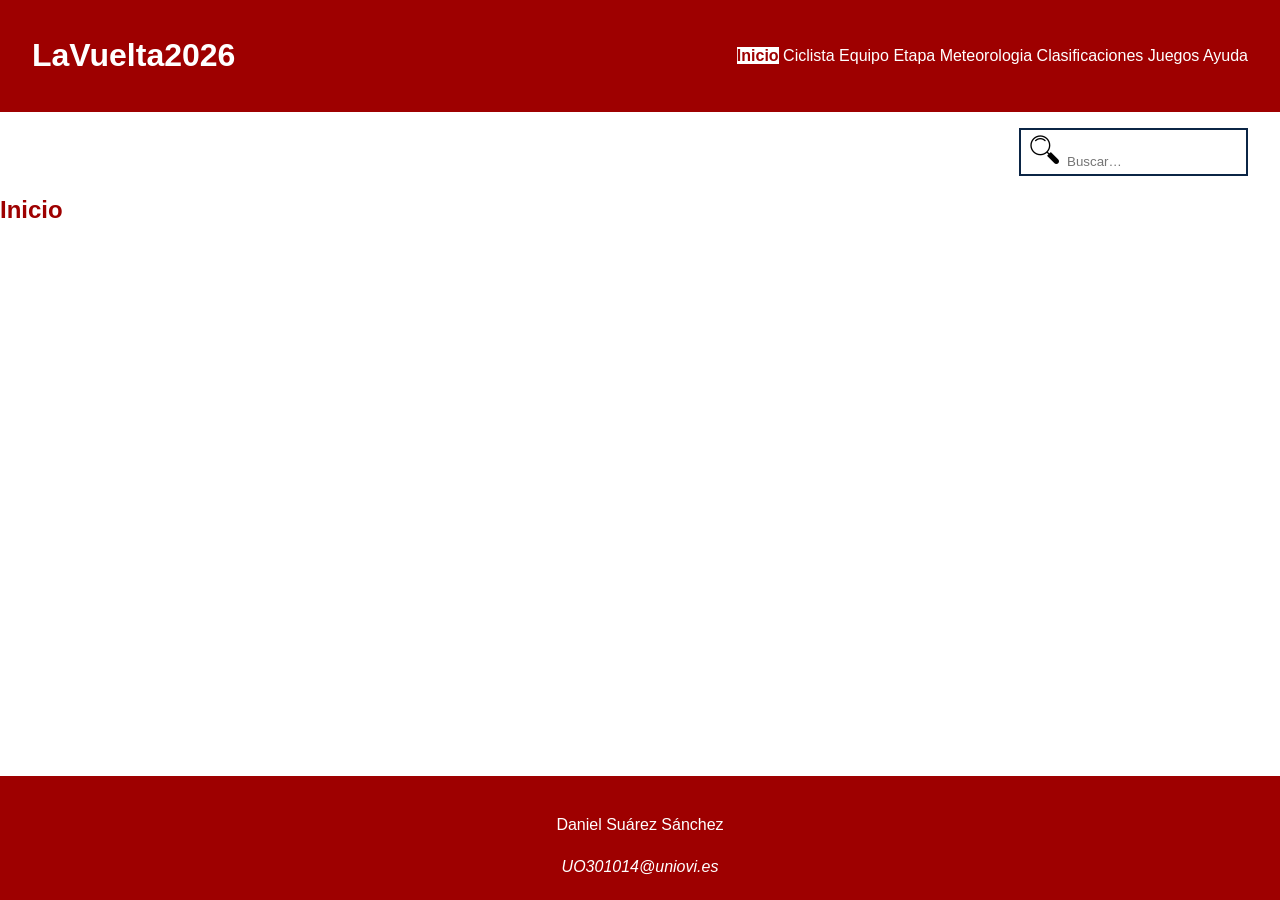
<file: index.html>
<!DOCTYPE HTML>

<html lang="es">
<head>
    <!-- Datos que describen el documento -->
    <meta charset="UTF-8" />
    <title>LaVuelta2026</title>

    <meta name="author" content="Daniel Suárez Sánchez" />
    <meta name="description" content="Documento index.html del proyecto LaVuelta2026" />
   
    <meta name ="viewport" content ="width=device-width, initial-scale=1.0" />

    <!--Enlace a las hojas de estilo-->
    <link rel="stylesheet" type="text/css" href="estilo/estilo.css" />
    <link rel="stylesheet" type="text/css" href="estilo/layout.css" />
    <link href="multimedia/favicon.ico" rel="icon"/>
    <script src="js/menu.js" defer></script>
    <script src="js/buscador.js" defer></script>
</head>

<body>
   <!-- contenido de index.html  -->
    <header>
        <h1><a href="index.html">LaVuelta2026</a></h1>
        <button type="button" aria-label="Abrir menú de navegación" aria-expanded="false">☰</button>
        <nav>
            <a title="Inicio de la página" href="index.html" aria-current="page">Inicio</a>
            <a title="Ciclista" href="ciclista.html">Ciclista</a>
            <a title="Equipo" href="equipo.html">Equipo</a>
            <a title="Etapa" href="etapa.html">Etapa</a>
            <a title="Meteorologia" href="meteorologia.html">Meteorologia</a>
            <a title="Clasificaciones" href="clasificaciones.html">Clasificaciones</a>
            <a title="Juegos" href="juegos.html">Juegos</a>
            <a title="Ayuda al usuario" href="ayuda.html">Ayuda</a>
        </nav>    
    </header>

    <search aria-label="Buscador">
        <label for="busqueda"><img src="multimedia/buscador.png" alt="icono lupa" width="32" height="32" /></label>
        <input type="search" id="busqueda" aria-label="Buscar" placeholder="Buscar…" />
    </search>
    <main>
        <h2>Inicio</h2>
    </main>
    <footer>
        <p>Daniel Suárez Sánchez</p>
        
        <address>
            <a href="mailto:UO301014@uniovi.es">
                UO301014@uniovi.es
            </a>
        </address>
    </footer>
</body>         
</html>
</file>
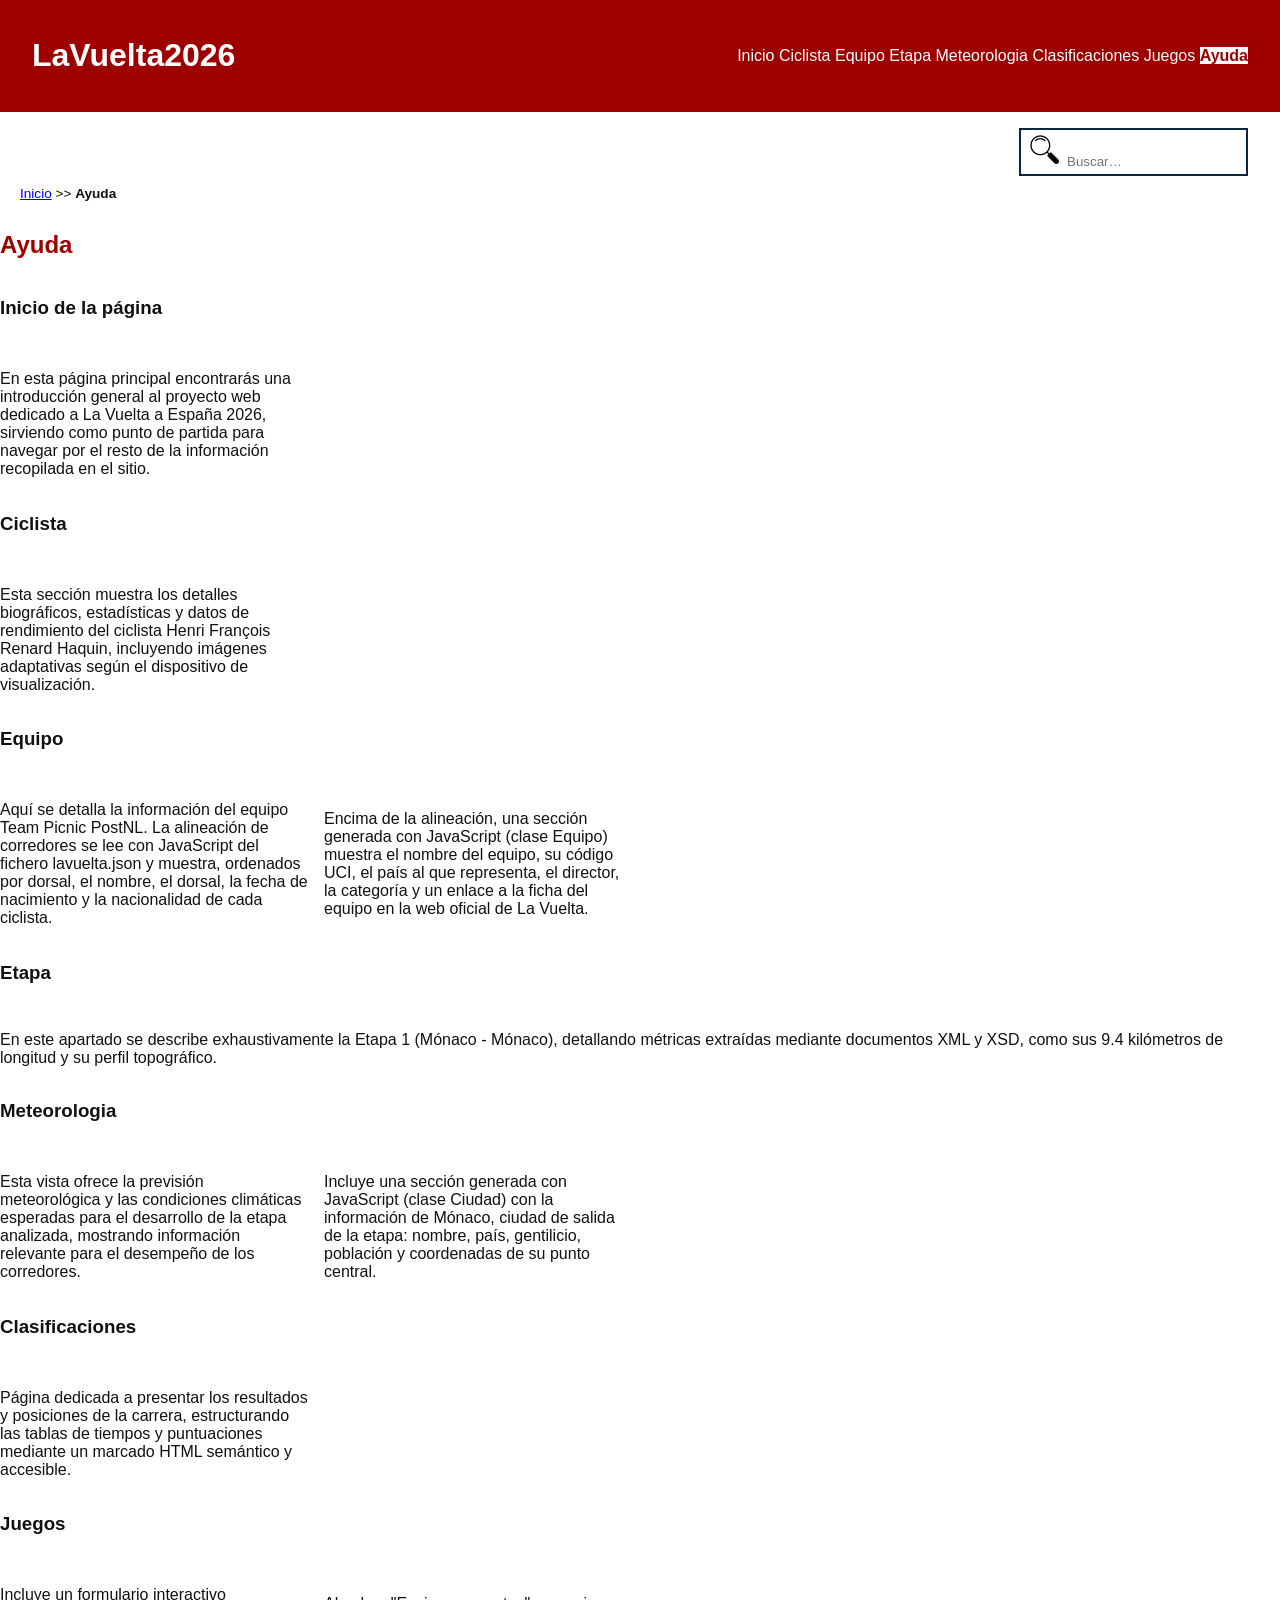
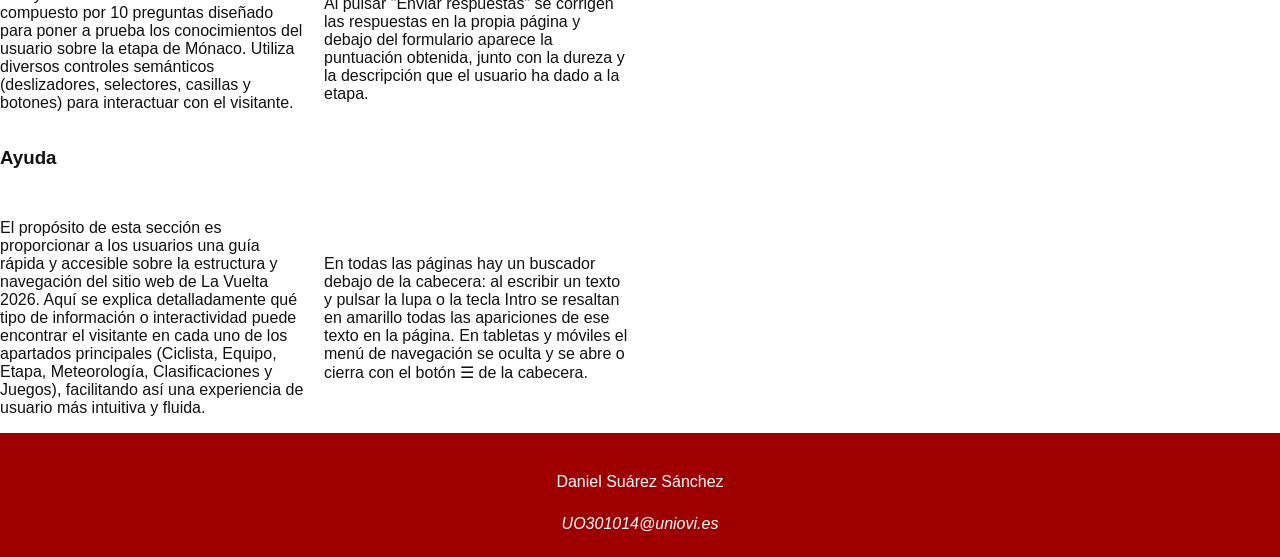
<file: ayuda.html>
<!DOCTYPE HTML>

<html lang="es">
<head>
    <!-- Datos que describen el documento -->
    <meta charset="UTF-8" />
    <title>LaVuelta2026:Ayuda</title>

    <meta name="author" content="Daniel Suárez Sánchez" />
    <meta name="description" content="Documento ayuda.html del proyecto LaVuelta2026" />
   
    <meta name ="viewport" content ="width=device-width, initial-scale=1.0" />

    <!--Enlace a las hojas de estilo-->
    <link rel="stylesheet" type="text/css" href="estilo/estilo.css" />
    <link rel="stylesheet" type="text/css" href="estilo/layout.css" />
    <link href="multimedia/favicon.ico" rel="icon"/>
    <script src="js/menu.js" defer></script>
    <script src="js/buscador.js" defer></script>
</head>

<body>
   <!-- contenido de ayuda.html  -->
    <header>
        <h1><a href="index.html">LaVuelta2026</a></h1>
        <button type="button" aria-label="Abrir menú de navegación" aria-expanded="false">☰</button>
        <nav>
            <a title="Inicio de la página" href="index.html">Inicio</a>
            <a title="Ciclista" href="ciclista.html">Ciclista</a>
            <a title="Equipo" href="equipo.html">Equipo</a>
            <a title="Etapa" href="etapa.html">Etapa</a>
            <a title="Meteorologia" href="meteorologia.html">Meteorologia</a>
            <a title="Clasificaciones" href="clasificaciones.html">Clasificaciones</a>
            <a title="Juegos" href="juegos.html">Juegos</a>
            <a title="Ayuda al usuario" href="ayuda.html" aria-current="page">Ayuda</a>
        </nav>
    </header>

    <search aria-label="Buscador">
        <label for="busqueda"><img src="multimedia/buscador.png" alt="icono lupa" width="32" height="32" /></label>
        <input type="search" id="busqueda" aria-label="Buscar" placeholder="Buscar…" />
    </search>

    <nav aria-label="migas">
        <ol>
            <li><a title="Inicio de la página" href="index.html">Inicio</a></li>
            <li>>></li>
            <li>Ayuda</li>
        </ol>
    </nav>

    <main class="ayuda">
        <h2>Ayuda</h2>

        <section>
            <h3>Inicio de la página</h3>
            <p>En esta página principal encontrarás una introducción general al proyecto web dedicado a La Vuelta a España 2026, sirviendo como punto de partida para navegar por el resto de la información recopilada en el sitio.</p>
        </section>
        
        <section>
            <h3>Ciclista</h3>
            <p>Esta sección muestra los detalles biográficos, estadísticas y datos de rendimiento del ciclista Henri François Renard Haquin, incluyendo imágenes adaptativas según el dispositivo de visualización.</p>
        </section>

        <section>
            <h3>Equipo</h3>
            <p>Aquí se detalla la información del equipo Team Picnic PostNL. La alineación de corredores se lee con JavaScript del fichero lavuelta.json y muestra, ordenados por dorsal, el nombre, el dorsal, la fecha de nacimiento y la nacionalidad de cada ciclista.</p>
            <p>Encima de la alineación, una sección generada con JavaScript (clase Equipo) muestra el nombre del equipo, su código UCI, el país al que representa, el director, la categoría y un enlace a la ficha del equipo en la web oficial de La Vuelta.</p>
        </section>

        <section>
            <h3>Etapa</h3>
            <p>En este apartado se describe exhaustivamente la Etapa 1 (Mónaco - Mónaco), detallando métricas extraídas mediante documentos XML y XSD, como sus 9.4 kilómetros de longitud y su perfil topográfico.</p>
        </section>

        <section>
            <h3>Meteorologia</h3>
            <p>Esta vista ofrece la previsión meteorológica y las condiciones climáticas esperadas para el desarrollo de la etapa analizada, mostrando información relevante para el desempeño de los corredores.</p>
            <p>Incluye una sección generada con JavaScript (clase Ciudad) con la información de Mónaco, ciudad de salida de la etapa: nombre, país, gentilicio, población y coordenadas de su punto central.</p>
        </section>

        <section>
            <h3>Clasificaciones</h3>
            <p>Página dedicada a presentar los resultados y posiciones de la carrera, estructurando las tablas de tiempos y puntuaciones mediante un marcado HTML semántico y accesible.</p>
        </section>

        <section>
            <h3>Juegos</h3>
            <p>Incluye un formulario interactivo compuesto por 10 preguntas diseñado para poner a prueba los conocimientos del usuario sobre la etapa de Mónaco. Utiliza diversos controles semánticos (deslizadores, selectores, casillas y botones) para interactuar con el visitante.</p>
            <p>Al pulsar "Enviar respuestas" se corrigen las respuestas en la propia página y debajo del formulario aparece la puntuación obtenida, junto con la dureza y la descripción que el usuario ha dado a la etapa.</p>
        </section>

        <section>
            <h3>Ayuda</h3>
            <p>El propósito de esta sección es proporcionar a los usuarios una guía rápida y accesible sobre la estructura y navegación del sitio web de La Vuelta 2026. Aquí se explica detalladamente qué tipo de información o interactividad puede encontrar el visitante en cada uno de los apartados principales (Ciclista, Equipo, Etapa, Meteorología, Clasificaciones y Juegos), facilitando así una experiencia de usuario más intuitiva y fluida.</p>
            <p>En todas las páginas hay un buscador debajo de la cabecera: al escribir un texto y pulsar la lupa o la tecla Intro se resaltan en amarillo todas las apariciones de ese texto en la página. En tabletas y móviles el menú de navegación se oculta y se abre o cierra con el botón ☰ de la cabecera.</p>
        </section>
    </main>
    <footer>
        <p>Daniel Suárez Sánchez</p>
        
        <address>
            <a href="mailto:UO301014@uniovi.es">
                UO301014@uniovi.es
            </a>
        </address>
    </footer>
</body>
</html>
</file>
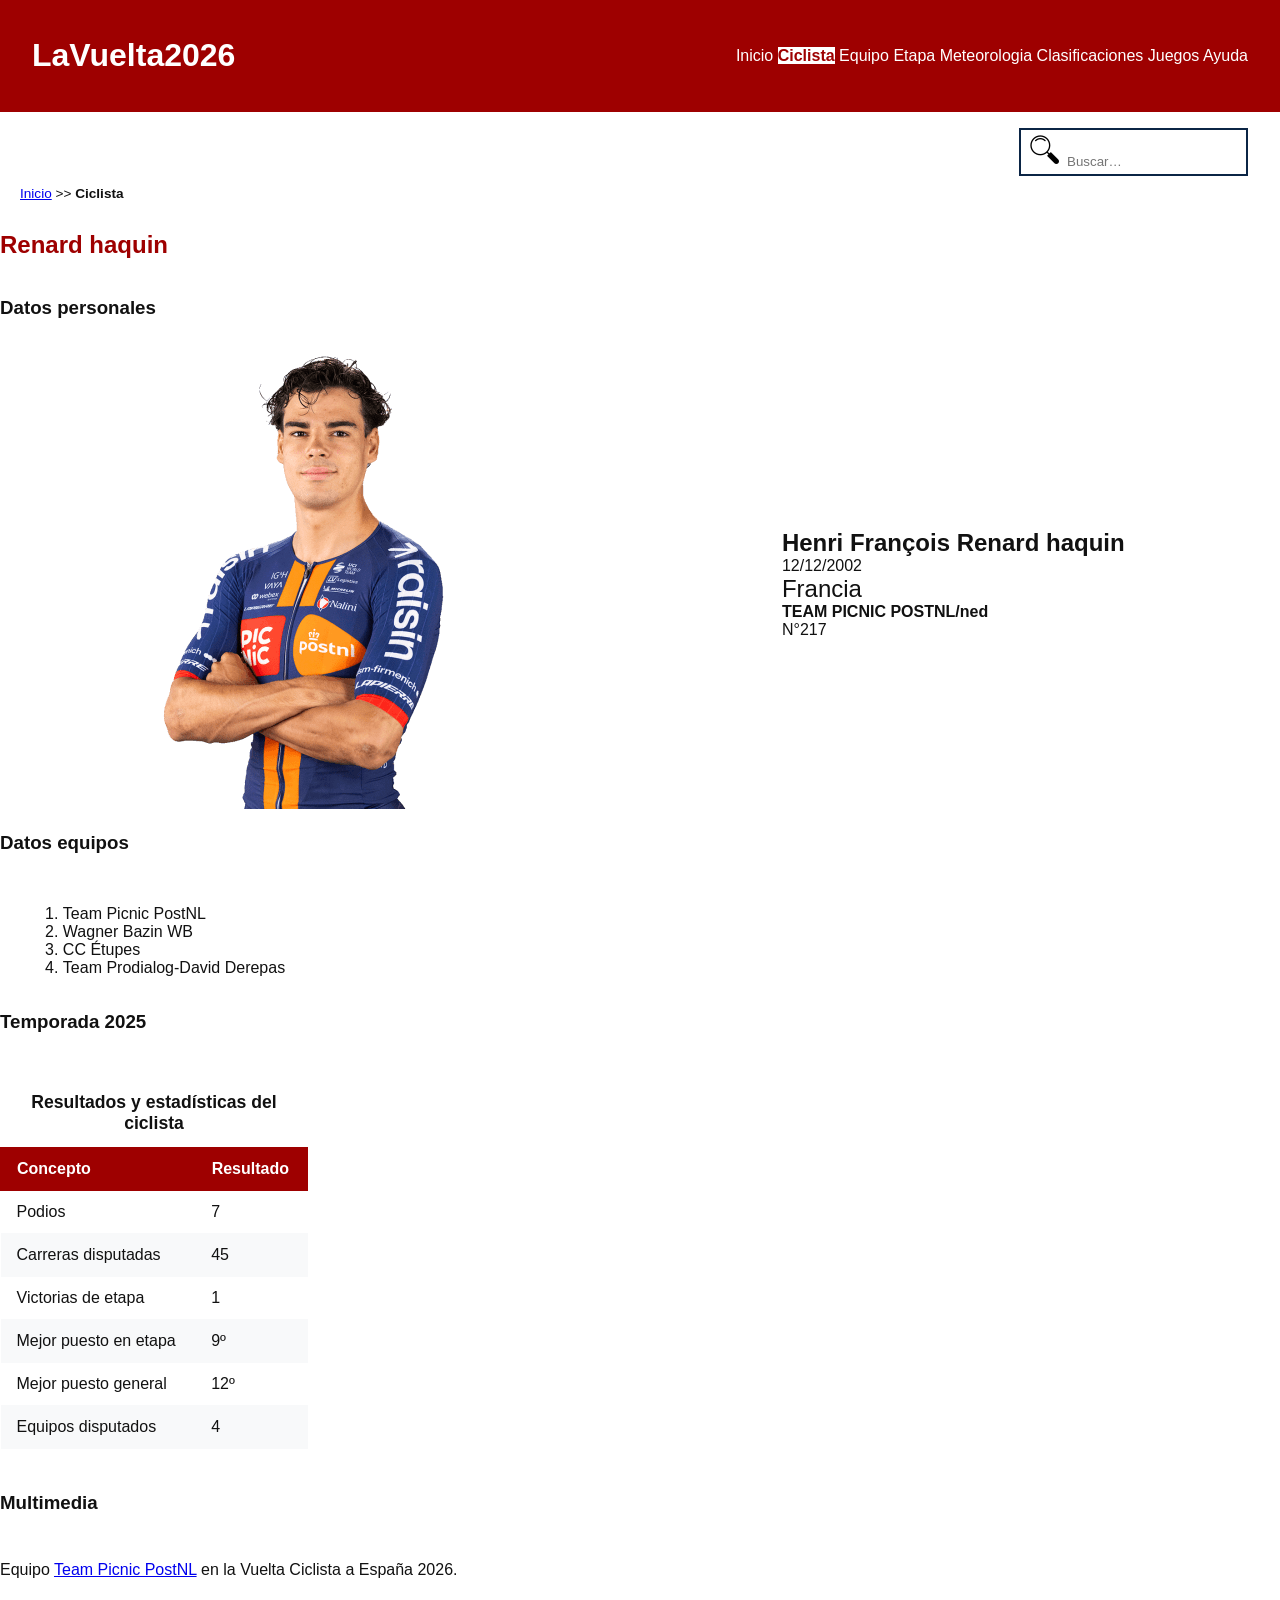
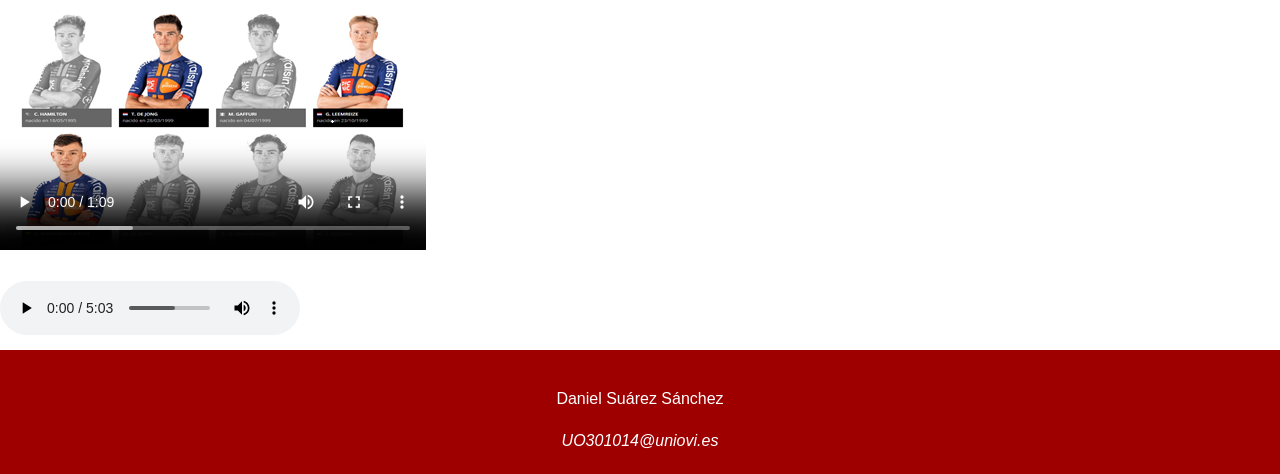
<file: ciclista.html>
<!DOCTYPE HTML>

<html lang="es">
<head>
    <!-- Datos que describen el documento -->
    <meta charset="UTF-8" />
    <title>LaVuelta2026:Ciclista</title>

    <meta name="author" content="Daniel Suárez Sánchez" />
    <meta name="description" content="Documento ciclista.html del proyecto LaVuelta2026" />
   
    <meta name ="viewport" content ="width=device-width, initial-scale=1.0" />

    <!--Enlace a las hojas de estilo-->
    <link rel="stylesheet" type="text/css" href="estilo/estilo.css" />
    <link rel="stylesheet" type="text/css" href="estilo/layout.css" />
    <link href="multimedia/favicon.ico" rel="icon"/>
    <script src="js/menu.js" defer></script>
    <script src="js/buscador.js" defer></script>
</head>

<body>
   <!-- contenido de ciclista.html  -->
    <header>
        <h1><a href="index.html">LaVuelta2026</a></h1>
        <button type="button" aria-label="Abrir menú de navegación" aria-expanded="false">☰</button>
        <nav>
            <a title="Inicio de la página" href="index.html">Inicio</a>
            <a title="Ciclista" href="ciclista.html" aria-current="page">Ciclista</a>
            <a title="Equipo" href="equipo.html">Equipo</a>
            <a title="Etapa" href="etapa.html">Etapa</a>
            <a title="Meteorologia" href="meteorologia.html">Meteorologia</a>
            <a title="Clasificaciones" href="clasificaciones.html">Clasificaciones</a>
            <a title="Juegos" href="juegos.html">Juegos</a>
            <a title="Ayuda al usuario" href="ayuda.html">Ayuda</a>
        </nav>
    </header>

    <search aria-label="Buscador">
        <label for="busqueda"><img src="multimedia/buscador.png" alt="icono lupa" width="32" height="32" /></label>
        <input type="search" id="busqueda" aria-label="Buscar" placeholder="Buscar…" />
    </search>

    <nav aria-label="migas">
        <ol>
            <li><a title="Inicio de la página" href="index.html">Inicio</a></li>
            <li>>></li>
            <li>Ciclista</li>
        </ol>
    </nav>

    <main>
        <h2>Renard haquin</h2>

        <section class="detalle">
            <h3>Datos personales</h3>
            <ul>
                <li>Henri François Renard haquin</li>
                <li>12/12/2002</li>
                <li>Francia</li>
                <li>TEAM PICNIC POSTNL/ned</li>
                <li>N°217</li>
            </ul>
            <picture>
                <source srcset="multimedia/ImagenCiclistaMovil.png" media="(max-width: 768px)" width="194" height="183"/> 
                <source srcset="multimedia/ImagenCiclistaTablet.png" media="(max-width: 1024px)" width="299" height="368"/>        
                <img src="multimedia/ImagenCiclista.png" width="300" height="455" alt="Fotografía del ciclista Renard Haquin"/>
            </picture>
            
        </section>

        <section>
            <h3>Datos equipos</h3>
            <ol>
                <li>Team Picnic PostNL</li>
                <li>Wagner Bazin WB</li>
                <li>CC Étupes</li>
                <li>Team Prodialog-David Derepas</li>
                
            </ol>
        </section>

        <section>
            <h3>Temporada 2025</h3>
            <table>
                <caption>Resultados y estadísticas del ciclista</caption>
                <thead>
                    <tr>
                        <th id="th-concepto" scope="col">Concepto</th>
                        <th id="th-resultado" scope="col">Resultado</th>
                    </tr>
                </thead>
                <tbody>
                    <tr>
                        <td headers="th-concepto">Podios</td>
                        <td headers="th-resultado">7</td>
                    </tr>
                    <tr>
                        <td headers="th-concepto">Carreras disputadas</td>
                        <td headers="th-resultado">45</td>
                    </tr>
                    <tr>
                        <td headers="th-concepto">Victorias de etapa</td>
                        <td headers="th-resultado">1</td>
                    </tr>
                    <tr>
                        <td headers="th-concepto">Mejor puesto en etapa</td>
                        <td headers="th-resultado">9º</td>
                    </tr>
                    <tr>
                        <td headers="th-concepto">Mejor puesto general</td>
                        <td headers="th-resultado">12º</td>
                    </tr>
                    <tr>
                        <td headers="th-concepto">Equipos disputados</td>
                        <td headers="th-resultado">4</td>
                    </tr>
                </tbody>    
            </table>
        </section>

        <section>
            <h3>Multimedia</h3>
            <p>
                Equipo 
                <a href="https://www.lavuelta.es/es/equipo/TPP/team-picnic-postnl" target="_blank" title="Página oficial del equipo en La Vuelta">Team Picnic PostNL</a>
                en la Vuelta Ciclista a España 2026.
            </p>

            <video controls poster="multimedia/integrantes_equipo.png">
                <source src="multimedia/intro_equipos.mp4" type="video/mp4"/>
                <source src="multimedia/intro_equipos.webm" type="video/webm"/>
            </video>

            <audio controls>
                <source src="multimedia/podcast.mp3" type="audio/mpeg"/>
                <!-- TODO Aqui faltaría el otro formato de audio en wav-->
            </audio>
        </section>
    </main>
    
    <footer>
        <p>Daniel Suárez Sánchez</p>
        
        <address>
            <a href="mailto:UO301014@uniovi.es">
                UO301014@uniovi.es
            </a>
        </address>
    </footer>
</body>
</html>
</file>
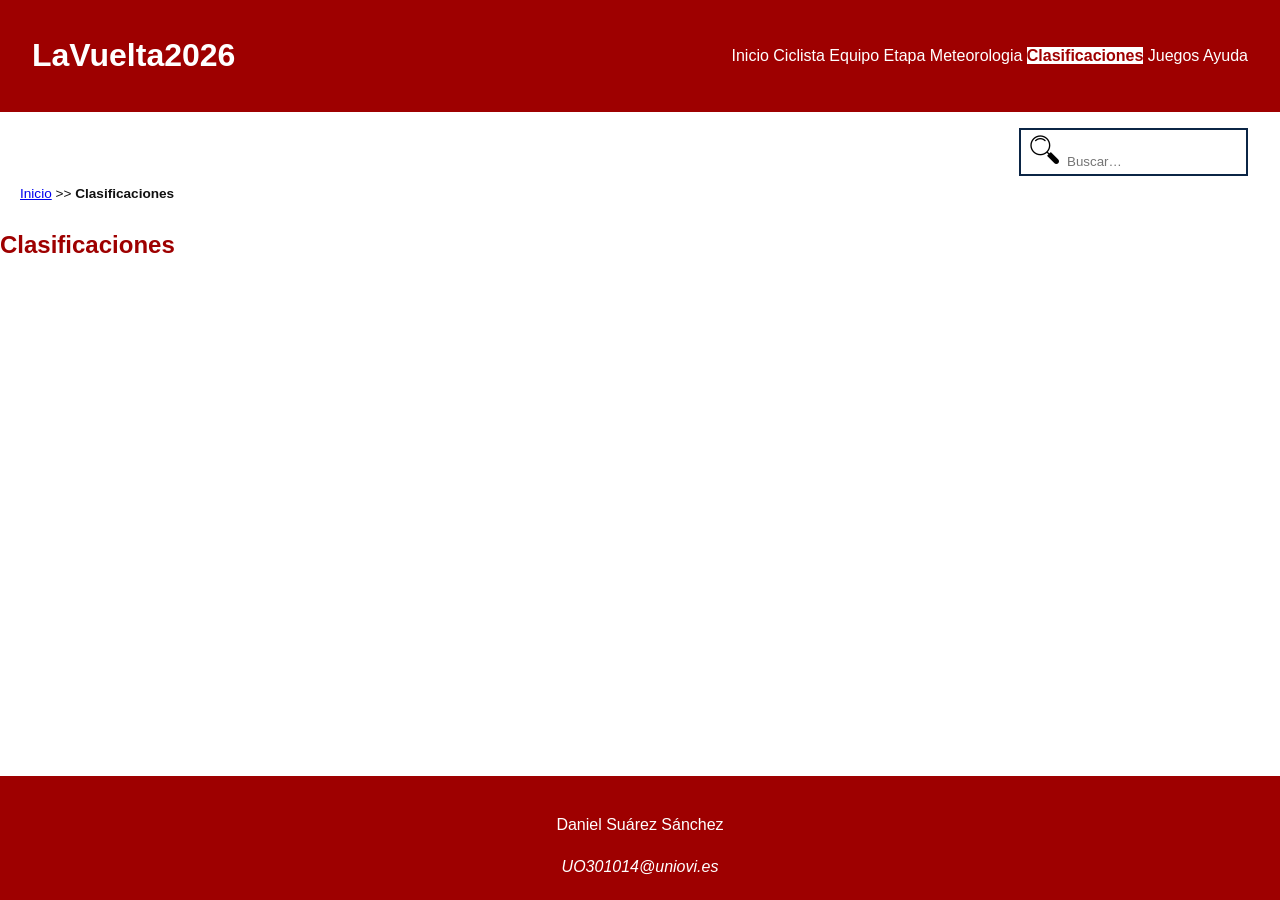
<file: clasificaciones.html>
<!DOCTYPE HTML>

<html lang="es">
<head>
    <!-- Datos que describen el documento -->
    <meta charset="UTF-8" />
    <title>LaVuelta2026:Clasificaciones</title>

    <meta name="author" content="Daniel Suárez Sánchez" />
    <meta name="description" content="Documento clasificaciones.html del proyecto LaVuelta2026" />
   
    <meta name ="viewport" content ="width=device-width, initial-scale=1.0" />

    <!--Enlace a las hojas de estilo-->
    <link rel="stylesheet" type="text/css" href="estilo/estilo.css" />
    <link rel="stylesheet" type="text/css" href="estilo/layout.css" />
    <link href="multimedia/favicon.ico" rel="icon"/>
    <script src="js/menu.js" defer></script>
    <script src="js/buscador.js" defer></script>
</head>

<body>
   <!-- contenido de clasificaciones.html  -->
    <header>
        <h1><a href="index.html">LaVuelta2026</a></h1>
        <button type="button" aria-label="Abrir menú de navegación" aria-expanded="false">☰</button>
        <nav>
            <a title="Inicio de la página" href="index.html">Inicio</a>
            <a title="Ciclista" href="ciclista.html">Ciclista</a>
            <a title="Equipo" href="equipo.html">Equipo</a>
            <a title="Etapa" href="etapa.html">Etapa</a>
            <a title="Meteorologia" href="meteorologia.html">Meteorologia</a>
            <a title="Clasificaciones" href="clasificaciones.html" aria-current="page">Clasificaciones</a>
            <a title="Juegos" href="juegos.html">Juegos</a>
            <a title="Ayuda al usuario" href="ayuda.html">Ayuda</a>
        </nav>
    </header>

    <search aria-label="Buscador">
        <label for="busqueda"><img src="multimedia/buscador.png" alt="icono lupa" width="32" height="32" /></label>
        <input type="search" id="busqueda" aria-label="Buscar" placeholder="Buscar…" />
    </search>

    <nav aria-label="migas">
        <ol>
            <li><a title="Inicio de la página" href="index.html">Inicio</a></li>
            <li>>></li>
            <li>Clasificaciones</li>
        </ol>
    </nav>

    <main>
        <h2>Clasificaciones</h2>
    </main>
    
    <footer>
        <p>Daniel Suárez Sánchez</p>
        
        <address>
            <a href="mailto:UO301014@uniovi.es">
                UO301014@uniovi.es
            </a>
        </address>
    </footer>
</body>
</html>
</file>
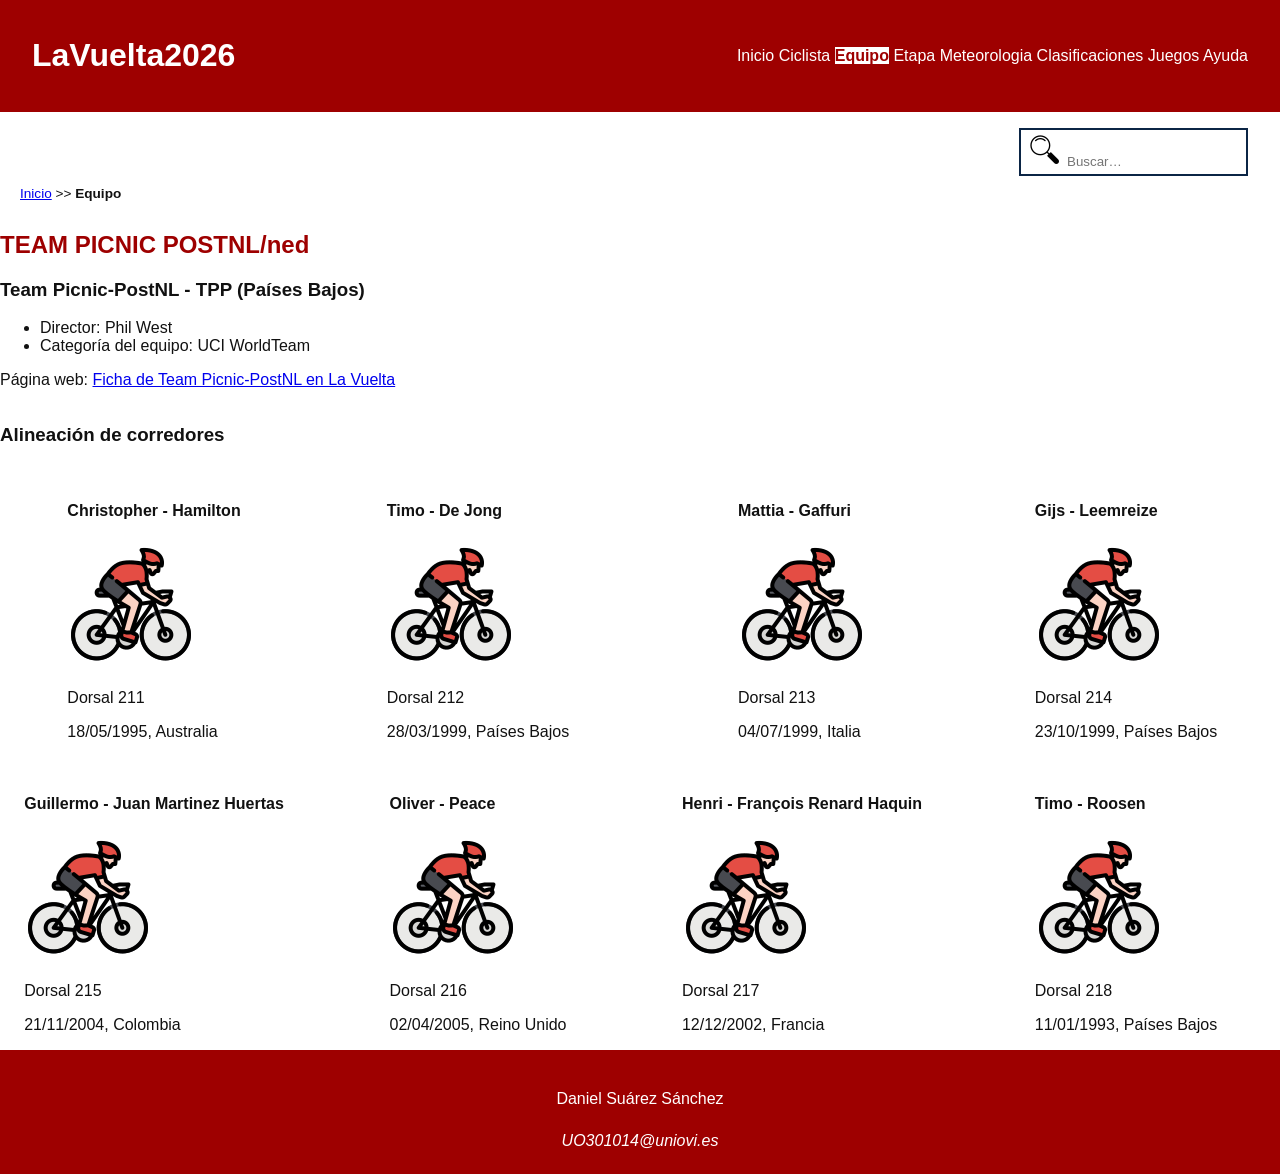
<file: equipo.html>
<!DOCTYPE HTML>
<html lang="es">
<head>
    <!-- Datos que describen el documento -->
    <meta charset="UTF-8" />
    <title>LaVuelta2026:Equipo</title>

    <meta name="author" content="Daniel Suárez Sánchez" />
    <meta name="description" content="Documento equipo.html del proyecto LaVuelta2026" />
   
    <meta name="viewport" content="width=device-width, initial-scale=1.0" />

    <!-- Enlace a las hojas de estilo -->
    <link rel="stylesheet" type="text/css" href="estilo/estilo.css" />
    <link rel="stylesheet" type="text/css" href="estilo/layout.css" />
    <link rel="icon" type="image/x-icon" href="multimedia/favicon.ico" />

    <script src="js/equipo.js" defer></script>
    <script src="js/menu.js" defer></script>
    <script src="js/buscador.js" defer></script>
</head>

<body>
   <!-- contenido de equipo.html -->
    <header>
        <h1><a href="index.html">LaVuelta2026</a></h1>
        <button type="button" aria-label="Abrir menú de navegación" aria-expanded="false">☰</button>
        <nav>
            <a title="Inicio de la página" href="index.html">Inicio</a>
            <a title="Ciclista" href="ciclista.html">Ciclista</a>
            <a title="Equipo" href="equipo.html" aria-current="page">Equipo</a>
            <a title="Etapa" href="etapa.html">Etapa</a>
            <a title="Meteorologia" href="meteorologia.html">Meteorologia</a>
            <a title="Clasificaciones" href="clasificaciones.html">Clasificaciones</a>
            <a title="Juegos" href="juegos.html">Juegos</a>
            <a title="Ayuda al usuario" href="ayuda.html">Ayuda</a>
        </nav>
    </header>

    <search aria-label="Buscador">
        <label for="busqueda"><img src="multimedia/buscador.png" alt="icono lupa" width="32" height="32" /></label>
        <input type="search" id="busqueda" aria-label="Buscar" placeholder="Buscar…" />
    </search>

    <nav aria-label="migas">
        <ol>
            <li><a title="Inicio de la página" href="index.html">Inicio</a></li>
            <li>>></li>
            <li>Equipo</li>
        </ol>
    </nav>

    <main>
        <h2>TEAM PICNIC POSTNL/ned</h2>
        <section>
            <h3>Alineación de corredores</h3>
        </section>
    </main>

    <footer>
        <p>Daniel Suárez Sánchez</p>
        
        <address>
            <a href="mailto:UO301014@uniovi.es">UO301014@uniovi.es</a>
        </address>
    </footer>
</body>
</html>
</file>
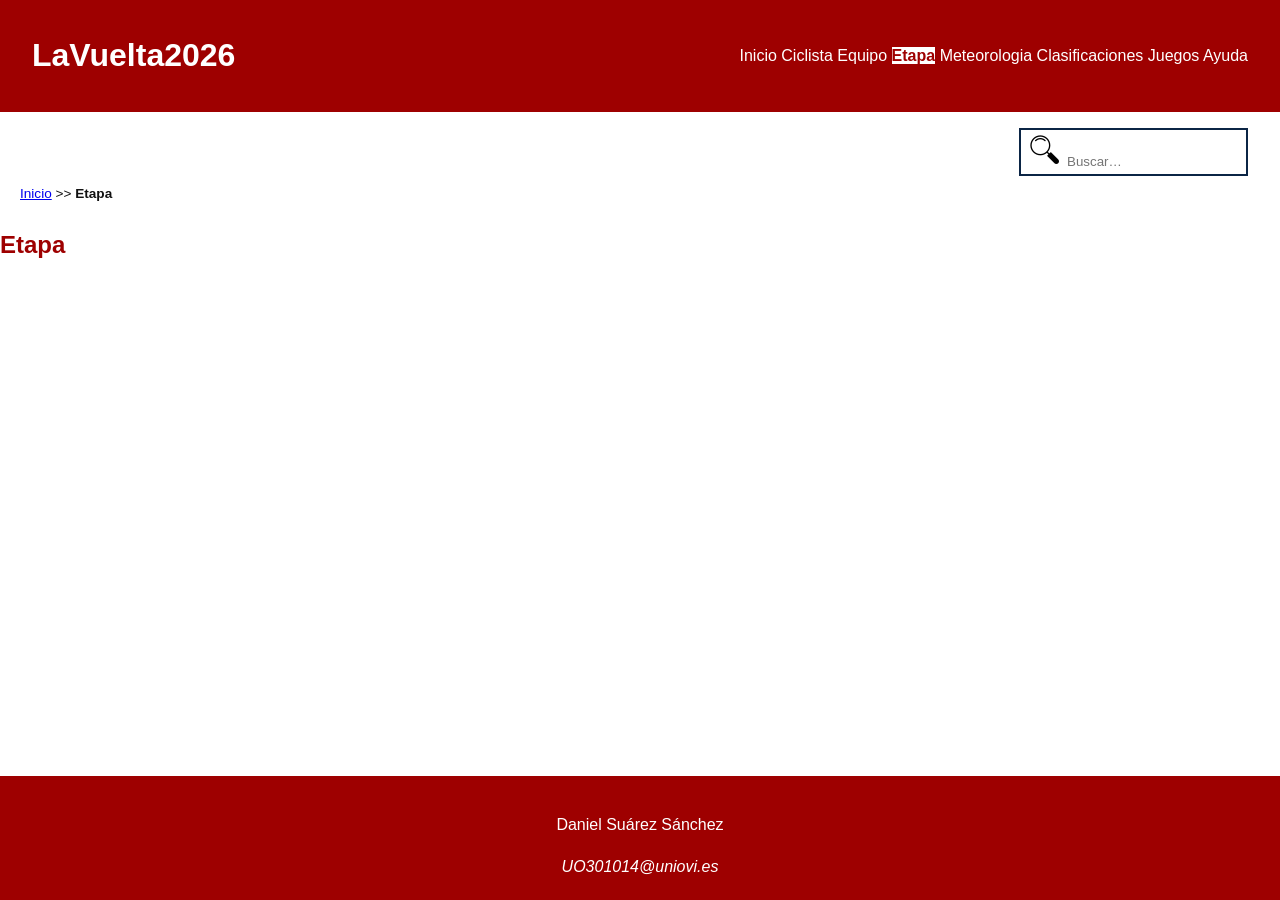
<file: etapa.html>
<!DOCTYPE HTML>

<html lang="es">
<head>
    <!-- Datos que describen el documento -->
    <meta charset="UTF-8" />
    <title>LaVuelta2026:Etapa</title>

    <meta name="author" content="Daniel Suárez Sánchez" />
    <meta name="description" content="Documento etapa.html del proyecto LaVuelta2026" />
   
    <meta name ="viewport" content ="width=device-width, initial-scale=1.0" />

    <!--Enlace a las hojas de estilo-->
    <link rel="stylesheet" type="text/css" href="estilo/estilo.css" />
    <link rel="stylesheet" type="text/css" href="estilo/layout.css" />
    <link href="multimedia/favicon.ico" type="image/x-icon" rel="icon"/>
    <script src="js/menu.js" defer></script>
    <script src="js/buscador.js" defer></script>
</head>

<body>
   <!-- contenido de etapa.html  -->
    <header>
        <h1><a href="index.html">LaVuelta2026</a></h1>
        <button type="button" aria-label="Abrir menú de navegación" aria-expanded="false">☰</button>
        <nav>
            <a title="Inicio de la página" href="index.html">Inicio</a>
            <a title="Ciclista" href="ciclista.html">Ciclista</a>
            <a title="Equipo" href="equipo.html">Equipo</a>
            <a title="Etapa" href="etapa.html" aria-current="page">Etapa</a>
            <a title="Meteorologia" href="meteorologia.html">Meteorologia</a>
            <a title="Clasificaciones" href="clasificaciones.html">Clasificaciones</a>
            <a title="Juegos" href="juegos.html">Juegos</a>
            <a title="Ayuda al usuario" href="ayuda.html">Ayuda</a>
        </nav>
    </header>

    <search aria-label="Buscador">
        <label for="busqueda"><img src="multimedia/buscador.png" alt="icono lupa" width="32" height="32" /></label>
        <input type="search" id="busqueda" aria-label="Buscar" placeholder="Buscar…" />
    </search>

    <nav aria-label="migas">
        <ol>
            <li><a title="Inicio de la página" href="index.html">Inicio</a></li>
            <li>>></li>
            <li>Etapa</li>
        </ol>
    </nav>

    <main>
        <h2>Etapa</h2>
    </main>
    <footer>
        <p>Daniel Suárez Sánchez</p>
        
        <address>
            <a href="mailto:UO301014@uniovi.es">UO301014@uniovi.es</a>
        </address>
    </footer>
</body>
</html>
</file>
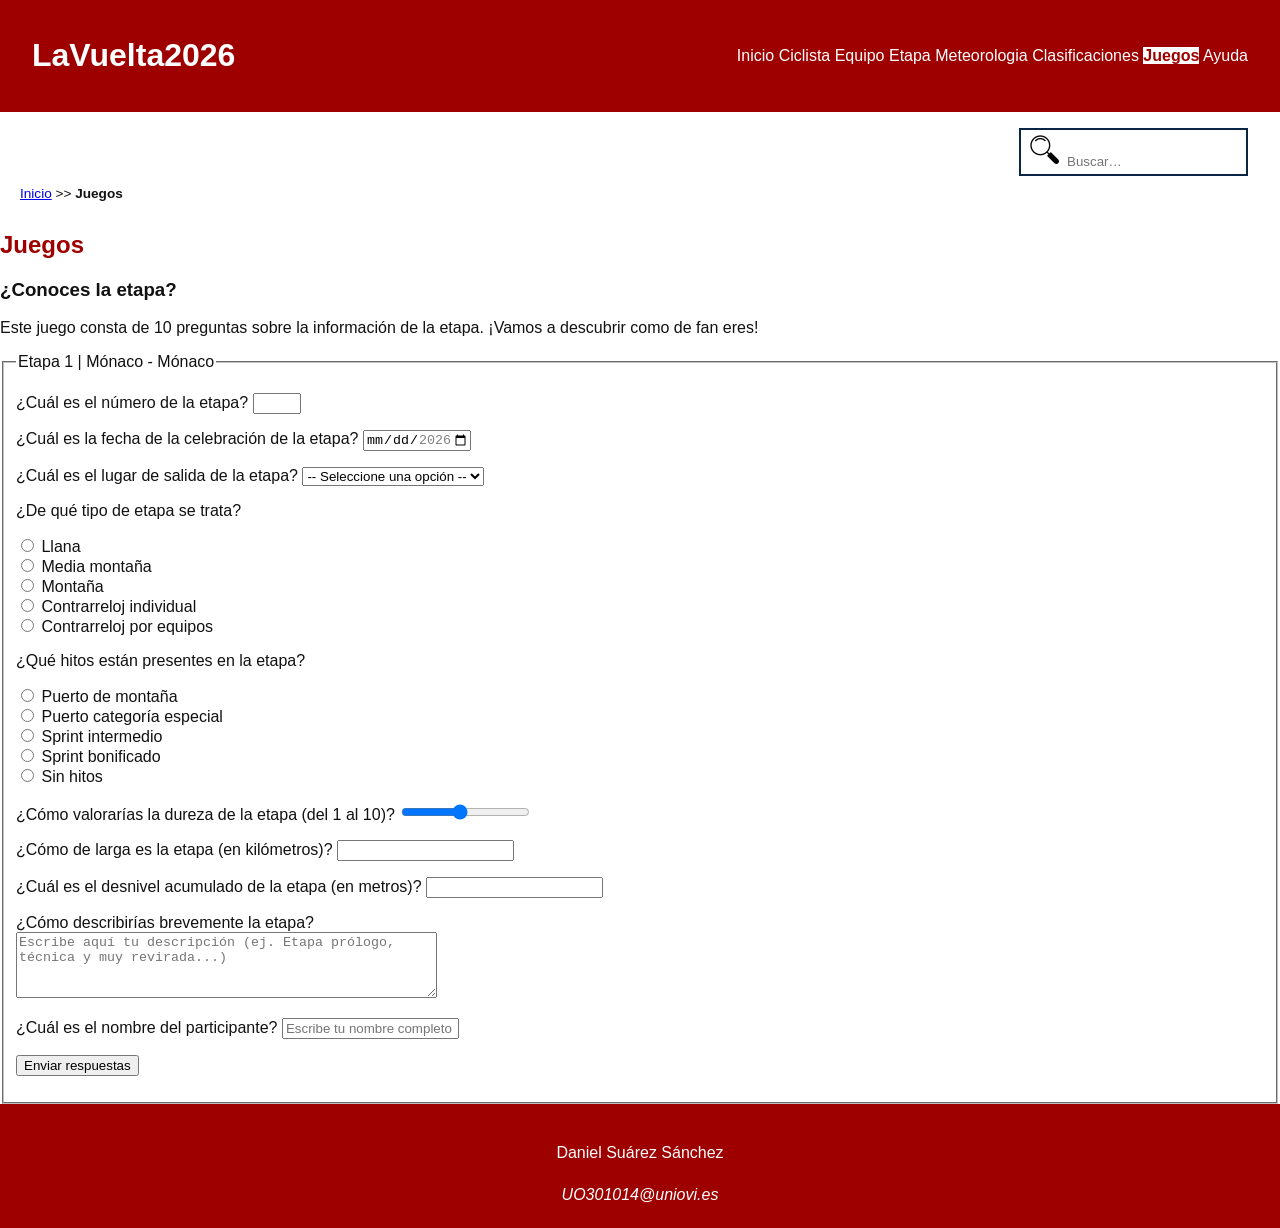
<file: juegos.html>
<!DOCTYPE HTML>
<html lang="es">
<head>
    <!-- Datos que describen el documento -->
    <meta charset="UTF-8" />
    <title>LaVuelta2026:Juegos</title>

    <meta name="author" content="Daniel Suárez Sánchez" />
    <meta name="description" content="Documento juegos.html del proyecto LaVuelta2026" />
   
    <meta name="viewport" content="width=device-width, initial-scale=1.0" />

    <!--Enlace a las hojas de estilo-->
    <link rel="stylesheet" type="text/css" href="estilo/estilo.css" />
    <link rel="stylesheet" type="text/css" href="estilo/layout.css" />
    <link href="multimedia/favicon.ico" rel="icon"/>
    <script src="js/formulario.js" defer></script>
    <script src="js/menu.js" defer></script>
    <script src="js/buscador.js" defer></script>
</head>

<body>
   <!-- contenido de juegos.html  -->
    <header>
        <h1><a href="index.html">LaVuelta2026</a></h1>
        <button type="button" aria-label="Abrir menú de navegación" aria-expanded="false">☰</button>
        <nav>
            <a title="Inicio de la página" href="index.html">Inicio</a>
            <a title="Ciclista" href="ciclista.html">Ciclista</a>
            <a title="Equipo" href="equipo.html">Equipo</a>
            <a title="Etapa" href="etapa.html">Etapa</a>
            <a title="Meteorologia" href="meteorologia.html">Meteorologia</a>
            <a title="Clasificaciones" href="clasificaciones.html">Clasificaciones</a>
            <a title="Juegos" href="juegos.html" aria-current="page">Juegos</a>
            <a title="Ayuda al usuario" href="ayuda.html">Ayuda</a>
        </nav>
    </header>

    <search aria-label="Buscador">
        <label for="busqueda"><img src="multimedia/buscador.png" alt="icono lupa" width="32" height="32" /></label>
        <input type="search" id="busqueda" aria-label="Buscar" placeholder="Buscar…" />
    </search>

    <nav aria-label="migas">
        <ol>
            <li><a title="Inicio de la página" href="index.html">Inicio</a></li>
            <li>>></li>
            <li>Juegos</li>
        </ol>
    </nav>

    <main>
        <h2>Juegos</h2>
        <h3>¿Conoces la etapa?</h3>
        <p>Este juego consta de 10 preguntas sobre la información de la etapa. ¡Vamos a descubrir como de fan eres!</p>

        <form>
            <fieldset>
                <legend>Etapa 1 | Mónaco - Mónaco</legend>

                <p>
                    <label for="numero-etapa">¿Cuál es el número de la etapa?</label>
                    <input type="number" id="numero-etapa" name="numero-etapa" min="1" max="21" required/>
                </p>

                <p>
                    <label for="fecha-etapa">¿Cuál es la fecha de la celebración de la etapa?</label>
                    <input type="date" id="fecha-etapa" name="fecha-etapa" min="2026-08-22" max="2026-09-13" required />
                </p>

                <p>
                    <label for="ciudad-salida">¿Cuál es el lugar de salida de la etapa?</label>
                    <select id="ciudad-salida" name="ciudad-salida" required>
                        <option value="" selected disabled>-- Seleccione una opción --</option>
                        <option value="Monaco">Mónaco</option>
                        <option value="Gruissan">Gruissan - Aude</option>
                        <option value="Andorra">Andorra la Vella</option>
                        <option value="Falset">Falset</option>
                        <option value="Alcossebre">Alcossebre</option>
                        <option value="Vall_Alba">Vall d'Alba</option>
                        <option value="Pucol">Puçol</option>
                        <option value="Vila_Joiosa">La Vila Joiosa</option>
                        <option value="Alcaraz">Alcaraz</option>
                        <option value="Cartagena">Cartagena</option>
                        <option value="Vera">Vera</option>
                        <option value="Almunecar">Almuñécar</option>
                        <option value="Jaen">Jaén</option>
                        <option value="Palma_Rio">Palma del Río</option>
                        <option value="Cortegana">Cortegana</option>
                        <option value="Dos_Hermanas">Dos Hermanas</option>
                        <option value="Puerto_Santa_Maria">El Puerto de Santa María</option>
                        <option value="Velez_Malaga">Vélez-Málaga</option>
                        <option value="Calahorra">La Calahorra</option>
                        <option value="Carrefour_Granada">Carrefour Granada</option>
                    </select>
                </p>

                <p>¿De qué tipo de etapa se trata?</p>
                <p>
                    <input type="radio" id="tipo-llana" name="tipo-etapa" value="llana" required />
                    <label for="tipo-llana">Llana</label><br/>

                    <input type="radio" id="tipo-media-montana" name="tipo-etapa" value="media montaña" />
                    <label for="tipo-media-montana">Media montaña</label><br/>

                    <input type="radio" id="tipo-montana" name="tipo-etapa" value="montaña" />
                    <label for="tipo-montana">Montaña</label><br/>

                    <input type="radio" id="tipo-cri" name="tipo-etapa" value="contrarreloj individual" />
                    <label for="tipo-cri">Contrarreloj individual</label><br/>

                    <input type="radio" id="tipo-cre" name="tipo-etapa" value="contrarreloj por equipos" />
                    <label for="tipo-cre">Contrarreloj por equipos</label>
                </p>

                <p>¿Qué hitos están presentes en la etapa?</p>
                <p>
                    <input type="radio" id="hito-puerto" name="hitos-etapa" value="puerto de montana" required />
                    <label for="hito-puerto">Puerto de montaña</label><br/>

                    <input type="radio" id="hito-especial" name="hitos-etapa" value="puerto categoria especial" />
                    <label for="hito-especial">Puerto categoría especial</label><br/>

                    <input type="radio" id="hito-sprint" name="hitos-etapa" value="sprint intermedio" />
                    <label for="hito-sprint">Sprint intermedio</label><br/>

                    <input type="radio" id="hito-bonificado" name="hitos-etapa" value="sprint bonificado" />
                    <label for="hito-bonificado">Sprint bonificado</label><br/>

                    <input type="radio" id="hito-ninguno" name="hitos-etapa" value="sin hitos" />
                    <label for="hito-ninguno">Sin hitos</label>
                </p>

                <p>
                    <label for="dureza-etapa">¿Cómo valorarías la dureza de la etapa (del 1 al 10)?</label>
                    <input type="range" id="dureza-etapa" name="dureza-etapa" min="1" max="10" step="1" value="5"/>
                </p>

                <p>
                    <label for="longitud-etapa">¿Cómo de larga es la etapa (en kilómetros)?</label>
                    <input type="number" id="longitud-etapa" name="longitud-etapa" step="0.1" min="0" required/>
                </p>

                <p>
                    <label for="desnivel-etapa">¿Cuál es el desnivel acumulado de la etapa (en metros)?</label>
                    <input type="number" id="desnivel-etapa" name="desnivel-etapa" min="0" step="1" required />
                </p>
                
                <p>
                    <label for="descripcion-etapa">¿Cómo describirías brevemente la etapa?</label><br/>
                    <textarea id="descripcion-etapa" name="descripcion-etapa" rows="4" cols="50" placeholder="Escribe aquí tu descripción (ej. Etapa prólogo, técnica y muy revirada...)"></textarea>
                </p>
                
                <p>
                    <label for="nombre-participante">¿Cuál es el nombre del participante?</label>
                    <input type="text" id="nombre-participante" name="nombre-participante" placeholder="Escribe tu nombre completo" required />
                </p>

                <p>
                    <button type="submit">Enviar respuestas</button>
                </p>
            </fieldset>
        </form>
    </main>
    <footer>
        <p>Daniel Suárez Sánchez</p>
        
        <address>
            <a href="mailto:UO301014@uniovi.es">
                UO301014@uniovi.es
            </a>
        </address>
    </footer>
</body>
</html>
</file>
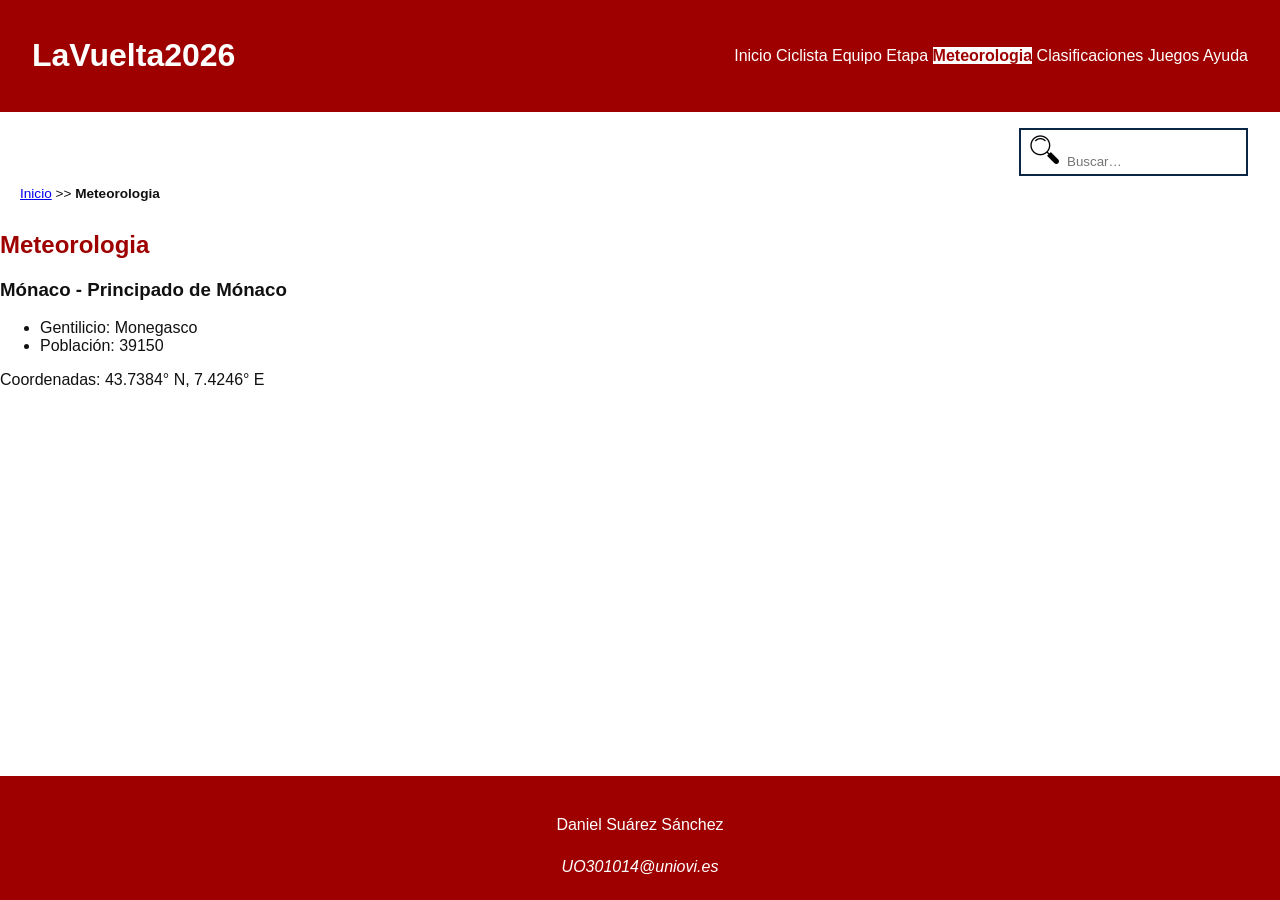
<file: meteorologia.html>
<!DOCTYPE HTML>

<html lang="es">
<head>
    <!-- Datos que describen el documento -->
    <meta charset="UTF-8" />
    <title>LaVuelta2026:Meteorologia</title>

    <meta name="author" content="Daniel Suárez Sánchez" />
    <meta name="description" content="Documento meteorologia.html del proyecto LaVuelta2026" />
   
    <meta name ="viewport" content ="width=device-width, initial-scale=1.0" />

    <!--Enlace a las hojas de estilo-->
    <link rel="stylesheet" type="text/css" href="estilo/estilo.css" />
    <link rel="stylesheet" type="text/css" href="estilo/layout.css" />
    <link href="multimedia/favicon.ico" rel="icon"/>

    <script src="js/ciudad.js" defer></script>
    <script src="js/menu.js" defer></script>
    <script src="js/buscador.js" defer></script>
</head>

<body>
   <!-- contenido de meteorología.html  -->
    <header>
        <h1><a href="index.html">LaVuelta2026</a></h1>
        <button type="button" aria-label="Abrir menú de navegación" aria-expanded="false">☰</button>
        <nav>
            <a title="Inicio de la página" href="index.html">Inicio</a>
            <a title="Ciclista" href="ciclista.html">Ciclista</a>
            <a title="Equipo" href="equipo.html">Equipo</a>
            <a title="Etapa" href="etapa.html">Etapa</a>
            <a title="Meteorologia" href="meteorologia.html" aria-current="page">Meteorologia</a>
            <a title="Clasificaciones" href="clasificaciones.html">Clasificaciones</a>
            <a title="Juegos" href="juegos.html">Juegos</a>
            <a title="Ayuda al usuario" href="ayuda.html">Ayuda</a>
        </nav>
    </header>

    <search aria-label="Buscador">
        <label for="busqueda"><img src="multimedia/buscador.png" alt="icono lupa" width="32" height="32" /></label>
        <input type="search" id="busqueda" aria-label="Buscar" placeholder="Buscar…" />
    </search>

    <nav aria-label="migas">
        <ol>
            <li><a title="Inicio de la página" href="index.html">Inicio</a></li>
            <li>>></li>
            <li>Meteorologia</li>
        </ol>
    </nav>

    <main>
        <h2>Meteorologia</h2>
    </main>
    

    <footer>
        <p>Daniel Suárez Sánchez</p>
        
        <address>
            <a href="mailto:UO301014@uniovi.es">
                UO301014@uniovi.es
            </a>
        </address>
    </footer>
</body>
</html>
</file>
<file: estilo/estilo.css>
/* ***************************************/
/*           LaVuelta2026                */
/*              Estilos                  */
/* ***************************************/
/*    DATOS ESTUDIANTE                   */
/* --------------------------------------*/
/*  Nombre y Apellidos: Daniel Suárez Sánchez*/
/*  Correo electrónico (uniovi):UO301014@uniovi.es */
/*  Grupo de laboratorio: L4             */
/* ***************************************/

/* 
Gama cromática del proyecto y estudio de contraste (WCAG AAA)

- Color principal (#9E0000) 
  o Contraste de 8.55:1 con color blanco (#FFFFFF) - Garantiza nivel AAA para texto normal y grande.
  o (Nota: La combinación con el color secundario o negro no alcanza el nivel AAA, por lo que se usará exclusivamente sobre fondo o texto blanco).

- Color secundario (#0B2545)
  o Contraste de 15.46:1 con color blanco (#FFFFFF) - Garantiza nivel AAA para texto normal y grande.

- Color negro (#111111)
  o Contraste de 18.26:1 con color blanco (#FFFFFF) - Garantiza nivel AAA para texto normal y grande.

- Color blanco (#FFFFFF)
  o Fondo general del documento y texto sobre fondos oscuros (principal y secundario).
*/

/*Especifidad: 001*/
:root{
    --color-negro: #111111; 
    --color-blanco: #ffffff;
    --color-principal : #9e0000; 
    --color-secundario: #0b2545;
    
    /*Colores para la tabla con estilo*/
    --color-tabla-hover: #e9ecef;
    --color-cebra-tabla: #f8f9fa;
    --color-celda-tabla: #ddd; 
}

/*Especifidad: 001*/
body{
    font-family: Arial, Helvetica, sans-serif;
    background-color: var(--color-blanco);
    color: var(--color-negro); 
}

/* Especificidad: 001, 001 */
header,footer{
    background-color: var(--color-principal);
    color: var(--color-blanco);
}


/* Especificidad: 001 */
h2{
    color: var(--color-principal); /*ADVERTENCIA: color de fondo heredado de body --color-blanco (contraste 8.55:1, AAA) */
}

/*
    Dado a que los enlaces <a> son azules por defecto, 
    forzamos enlaces blancos de ahi dentro ya que azul sobre
    fondo rojo no se lee y suspende la accesibilidad WCAG.

*/

/* Especificidad: 012 */
nav a[aria-current="page"]{
  background-color: var(--color-blanco);
  color: var(--color-principal); 
  text-decoration: none;
  font-weight: bold;
}

/*Especifidad 002*/
h1 a{
  text-decoration: none; /*ADVERTENCIA: color de fondo heredado de header y footer --color-principal */
}

/* Especificidad: 002, 002*/
header a , footer a{
    color: var(--color-blanco); /*ADVERTENCIA: color de fondo heredado de header y footer --color-principal */
    text-decoration-line: none;
}

/* Especificidad: 011 */
input[type="search"]{
    border: none;
}

/*
    Resaltado de los resultados del buscador.
    Amarillo (#FFFF00) con texto negro (#111111): contraste 17.6:1 (WCAG AAA).
    Se fija el color del texto para que dentro de la cabecera y el pie
    no herede el blanco, que sobre amarillo no sería legible.
    Especificidad: 001
*/
mark{
    background-color: #ffff00;
    color: var(--color-negro);
}

/*Especifidad 003*/
search + nav > ol {
  list-style: none;
  font-size: 0.85em;
  padding: 0;
  margin: 10px 20px;
}

/*Especifidad 004*/
search + nav > ol > li{
  display: inline;
}

/*Especifidad 014*/
search + nav > ol > li:last-child{
  font-weight: bold;
} 

/*Especifidad 024*/ 
main section.detalle ul li:first-child{
  font-size: 1.5em;
  font-weight: bold;
}

/*Especifidad 024*/
main section:first-of-type ul li:nth-child(3){
  font-size: 1.5em;
}

/*Especifidad 024*/
main section:first-of-type ul li:nth-child(4){
  font-weight: bold;
}

/* Especificidad: 012 */
main section:nth-of-type(4) > * {
    margin-bottom: 15px; 
}



/* -------------------------------------------------- */
/* Estilos para la tabla accesible de ciclista.html  */
/* -------------------------------------------------- */

/* 
   Contenedor principal de la tabla
   Especificidad: 003 (3 elementos: main, section, table)
*/
main section table {
    width: 100%;
    max-width: 600px;
    margin: 1.5em auto;
    border-collapse: collapse; /* Elimina el espacio doble entre bordes */
    font-size: 1em;
}

/* 
   Título o leyenda de la tabla (caption)
   Especificidad: 004 (4 elementos: main, section, table, caption)
*/
main section table caption {
    caption-side: top;
    font-size: 1.1em;
    font-weight: bold;
    margin-bottom: 0.75em;
    text-align: center;
    color: var(--color-negro); /*ADVERTENCIA: color de fondo heredado de body --color-blanco (contraste 18.26:1, AAA) */
}

/* 
   Celda de encabezado de la tabla (th)
   Especificidad: 004 (4 elementos: main, section, table, th)
*/
main section table th {
    background-color: var(--color-principal); /* Rojo institucional */
    color: var(--color-blanco); /* Texto blanco (Contraste 8.55:1 - WCAG AAA) */
    padding: 0.75em 1em;
    text-align: left;
    border: 1px solid var(--color-principal);
}

/* 
   Celdas de datos de la tabla (td)
   Especificidad: 004 (4 elementos: main, section, table, td)
*/
main section table td {
    padding: 0.75em 1em;
    border-bottom: 1px solid var(--color-cebra-tabla);
    text-align: left;
}

/* 
   Efecto cebra: filas pares con fondo suave para facilitar el seguimiento visual
   Especificidad: 015 (1 pseudoclase: nth-child, 5 elementos: main, section, table, tbody, tr)
*/
main section table tbody tr:nth-child(even) {
    background-color: var(--color-cebra-tabla); /*ADVERTENCIA: color de texto heredado de body --color-negro (contraste > 15:1, AAA) */
}

/* 
   Resaltado al pasar el ratón por encima (Hover)
   Especificidad: 015 (1 pseudoclase: hover, 5 elementos: main, section, table, tbody, tr)
*/
main section table tbody tr:hover {
    background-color: var(--color-tabla-hover); /*ADVERTENCIA: color de texto heredado de body --color-negro (contraste > 15:1, AAA) */
}
</file>
<file: estilo/layout.css>
/* ***************************************/
/*           LaVuelta2026                */
/*          Estilos layout               */
/* ***************************************/
/*    DATOS ESTUDIANTE                   */
/* --------------------------------------*/
/*  Nombre y Apellidos: Daniel Suárez Sánchez*/
/*  Correo electrónico (uniovi):UO301014@uniovi.es */
/*  Grupo de laboratorio: L4             */
/* ***************************************/

/*Especifidad 012*/
main section.detalle {
    display: flex;
    flex-wrap: wrap;
    justify-content: space-around;
    align-items: center;
}

/*Especifidad 012*/
main section.detalle h3{
    flex-basis: 100%;
    order: 1;
}

/*Especifidad: 011*/
main section.detalle picture{
    order:2;
}

/*Especifidad: 013*/
main section.detalle ul{
    order:3; 
    list-style: none;
    padding: 0;
}

/*Especifidad 012*/
main section:nth-of-type(4){
    display: flex;
    flex-direction: column;
    align-items: flex-start;
}

/*Especifidad: 013*/
main.ayuda section p{
    width: 100%;
}

/*Especifidad: 002*/
main section{
    display: grid;
    grid-template-columns: repeat(4, 1fr);
    justify-items: center;
    align-items: center;
    gap: 1em;
}

/*
    Secciones generadas con JS (ciudad.js y equipo.js):
    se muestran en bloque en lugar de en la cuadrícula de 4 columnas
    Especifidad: 012
*/
main section.informacion{
    display: block; /*ADVERTENCIA: redefinición de la propiedad con valor original grid (main section)*/
    justify-items: start; /*ADVERTENCIA: redefinición de la propiedad con valor original center (main section)*/
}

/*Especifidad: 003*/
main section h3{
    grid-column: 1 / -1;
    justify-self: start; /* Obliga al título a irse a la izquierda */
    width: 100%;         /* Asegura que tome todo el espacio */
}

/*Especifidad: 001*/
body{
    margin: 0;
    min-height: 100vh;
    display: grid;
    grid-template-rows: auto auto auto 1fr auto;
    grid-template-areas:
    "cabecera"
    "buscador"
    "migas"
    "contenido"
    "pie";
}

/*Especifidad: 001*/
header{
    grid-area: cabecera;
    display: flex;
    justify-content: space-between;
    align-items: center;
    padding: 1em 2em;
}

/*
    Botón del menú para móviles: oculto en escritorio
    Especifidad: 002
*/
header > button{
    display: none;
}

/*
    Buscador situado a la derecha, entre la cabecera y las migas
    Especifidad: 001
*/
search{
    grid-area: buscador;
    justify-self: end;
    padding: 0.25em 0.5em;
    margin: 1em 2em 0 0;
    border: 2px solid var(--color-secundario); /*ADVERTENCIA: el validador no comprueba las variables CSS; --color-secundario es #0b2545 */
}

/*Especifidad: 002*/
search + nav{
    grid-area: migas;
}

/*Especifidad: 001*/
main{
    grid-area: contenido;
}

/*Especifidad: 001*/
footer{
    grid-area: pie;
    display: flex;
    flex-direction: column;
    align-items: center;
    justify-content: center;
    padding: 1.5em 1em;
    gap : 0.5em;
}

/* ================================================== */
/* Tarea 9.1: Media Query para tabletas (<= 1024px)   */
/* ================================================== */
@media (max-width: 1024px) {

    /* 
       1. Ocultar las migas de pan
       Especificidad: 002 (2 elementos: search y nav)
    */
    search + nav {
        display: none;
    }

    /* 
       2. Cabecera en columna (título arriba, menú abajo)
       Especificidad: 001 (1 elemento: header)
    */
    header {
        flex-direction: column;
        gap: 1em; /* Añade separación entre el título y el menú */
    }

    /* 
       Distribución flexible e homogénea del menú de navegación
       Especificidad: 002 (2 elementos: header y nav)
    */
    header nav {
        display: none; /* Menú cerrado hasta que se pulsa el botón */
        width: 100%;
        align-items: center;
    }

    /*
       Menú abierto (clase añadida por menu.js)
       Especificidad: 012 (1 clase, 2 elementos: header y nav)
    */
    header nav.abierto {
        display: flex; /*ADVERTENCIA: redefinición de la propiedad con valor original none */
        flex-direction: column;
        gap: 0.75em;
    }

    /*
       Botón del menú visible en tabletas
       Especificidad: 002 (2 elementos: header y button)
    */
    header > button {
        display: block; /*ADVERTENCIA: redefinición de la propiedad con valor original none (escritorio) */
        margin-bottom: 0.5em;
    }

    /* 
       3. Cuadrícula de corredores en 2 columnas x 4 filas (equipo.html)
       Especificidad: 002 (2 elementos: main y section)
    */
    main section {
        grid-template-columns: repeat(2, 1fr); /*ADVERTENCIA: redefinición de la propiedad con valor original repeat(4, 1fr) */
    }
}

/* ================================================== */
/* Tarea 9.2: Media Query para móviles (<= 768px)     */
/* ================================================== */
@media (max-width: 768px) {

    /* 
       1. Asegurar que las migas de pan permanezcan ocultas
       Especificidad: 002 (2 elementos: search y nav)
    */
    search + nav {
        display: none; /*ADVERTENCIA: redefinición de la propiedad con valor original none (tabletas) */
    }

    /*
       2. Menú de navegación oculto hasta que se pulsa el botón
       Especificidad: 002 (2 elementos: header y nav)
    */
    header nav {
        display: none; /*ADVERTENCIA: redefinición de la propiedad con valor original none (tabletas) */
    }

    /*
       Menú abierto: opciones en columna con espacio para pulsarlas
       Especificidad: 012 (1 clase, 2 elementos: header y nav)
    */
    header nav.abierto {
        display: flex; /*ADVERTENCIA: redefinición de la propiedad con valor original flex (tabletas) */
        flex-direction: column; /*ADVERTENCIA: redefinición de la propiedad con valor original column (tabletas) */
        gap: 1em; /*ADVERTENCIA: redefinición de la propiedad con valor original 0.75em (tabletas); el validador también avisa en la línea 0 por row-gap y column-gap, que son las propiedades que forman gap */
    }

    /*
       Botón del menú visible en móviles
       Especificidad: 002 (2 elementos: header y button)
    */
    header > button {
        display: block; /*ADVERTENCIA: redefinición de la propiedad con valor original block (tabletas) */
        margin-bottom: 0.75em; /*ADVERTENCIA: redefinición de la propiedad con valor original 0.5em (tabletas) */
    }

    /* 
       3. Cuadrícula de corredores en 1 columna x 8 filas (equipo.html)
       Especificidad: 002 (2 elementos: main y section)
    */
    main section {
        grid-template-columns: 1fr; /*ADVERTENCIA: redefinición de la propiedad con valor original repeat(2, 1fr) (tabletas) */
    }

}
</file>
